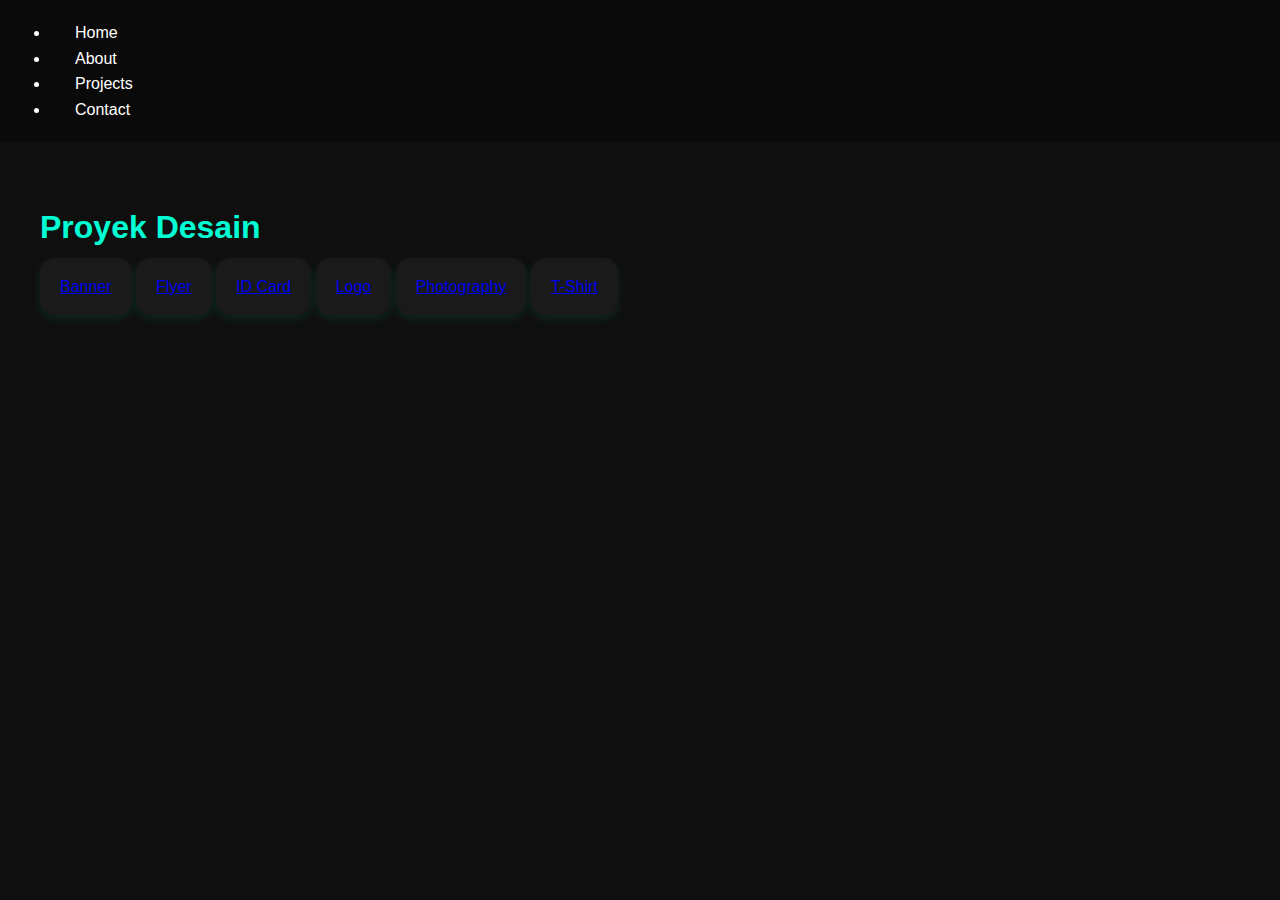
<file: projects/index.html>
<!DOCTYPE html>
<html lang="id">
<head>
  <meta charset="UTF-8" />
  <meta name="viewport" content="width=device-width, initial-scale=1.0"/>
  <title>Projects - Akhmad Dimas S</title>
  <link rel="stylesheet" href="../style.css" />
</head>
<body>
  <header>
    <nav>
      <ul class="navbar">
        <li><a href="../index.html">Home</a></li>
        <li><a href="../about.html">About</a></li>
        <li><a href="../projects/index.html" class="active">Projects</a></li>
        <li><a href="../contact.html">Contact</a></li>
      </ul>
    </nav>
  </header>

  <main>
    <section class="projects">
      <h2>Proyek Desain</h2>
      <div class="project-grid">
        <a href="banner/index.html" class="project-card">Banner</a>
        <a href="flyer/index.html" class="project-card">Flyer</a>
        <a href="idcard/index.html" class="project-card">ID Card</a>
        <a href="logo/index.html" class="project-card">Logo</a>
        <a href="photography/index.html" class="project-card">Photography</a>
        <a href="tshirt/index.html" class="project-card">T-Shirt</a>
      </div>
    </section>
  </main>
</body>
</html>
</file>
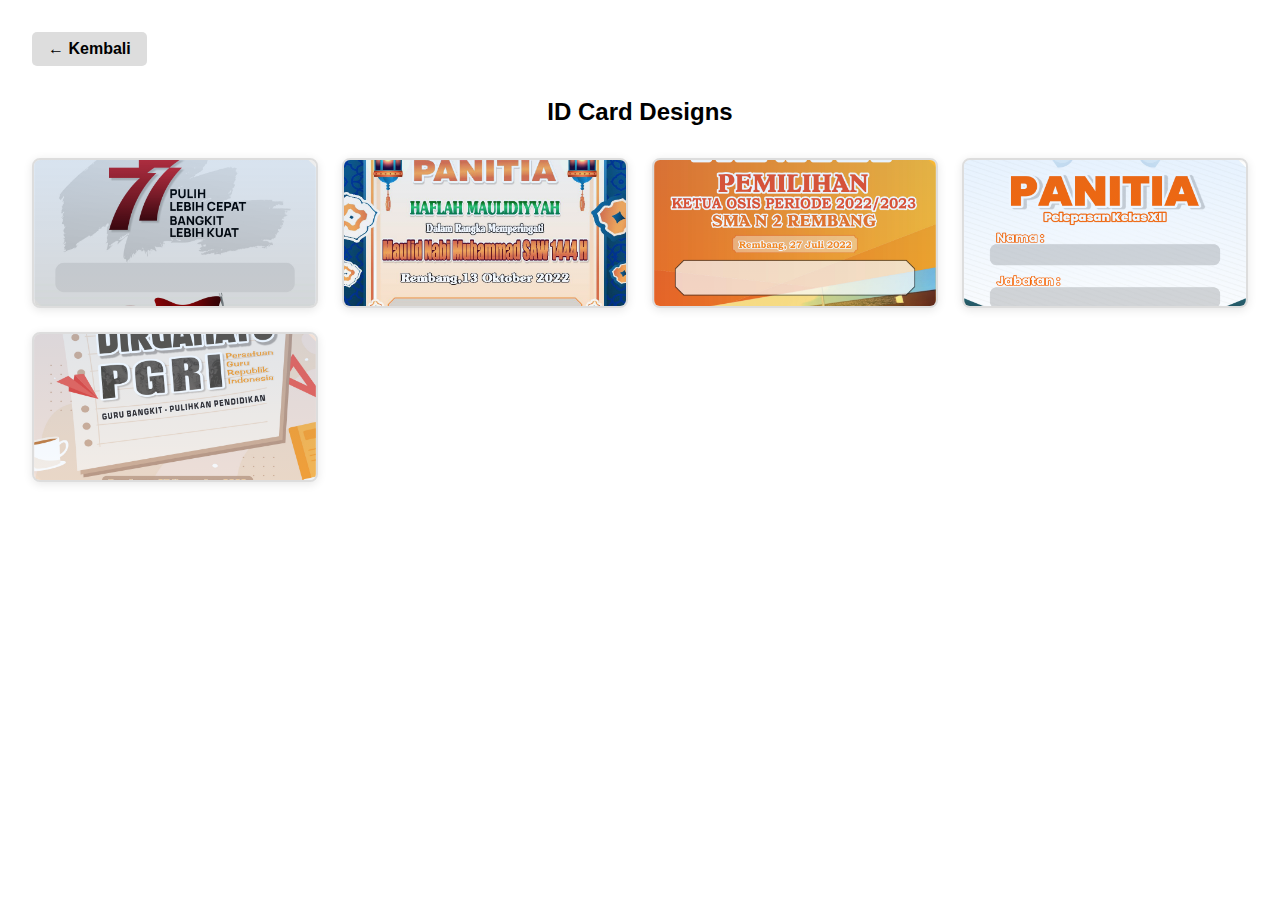
<file: projects/idcard/index.html>
<!DOCTYPE html>
<html lang="id">
<head>
  <meta charset="UTF-8" />
  <meta name="viewport" content="width=device-width, initial-scale=1" />
  <title>ID Card Designs</title>
  <link rel="stylesheet" href="../../css/projects.css" />
  <style>
       body {
      background-color: #ffffff;
      font-family: sans-serif;
      color: #000000;
      margin: 0;
      padding: 2rem;
    }

    .back-button {
      display: inline-block;
      margin-bottom: 2rem;
      padding: 0.5rem 1rem;
      background-color: #ddd;
      color: #000;
      text-decoration: none;
      border-radius: 5px;
      font-weight: bold;
    }

    .projects-container h2 {
      text-align: center;
      margin-bottom: 2rem;
    }

    .project-gallery {
      display: grid;
      grid-template-columns: repeat(auto-fit, minmax(250px, 1fr));
      gap: 1.5rem;
      justify-items: center;
    }

    .project-card {
      background-color: #f0f0f0;
      border-radius: 8px;
      overflow: hidden;
      width: 100%;
      max-width: 300px;
      transition: transform 0.3s ease;
      cursor: pointer;
      box-shadow: 0 2px 10px rgba(0, 0, 0, 0.1);
    }

    .project-card:hover {
      transform: scale(1.03);
    }

    .project-card img {
      width: 100%;
      height: auto;
      display: block;
    }

    .project-card h3 {
      margin: 0;
      padding: 0.5rem;
      font-size: 1rem;
      text-align: center;
      background-color: #f0f0f0;
    }

    /* Modal */
    .modal {
      display: none;
      position: fixed;
      z-index: 1000;
      left: 0;
      top: 0;
      width: 100vw;
      height: 100vh;
      background-color: rgba(0, 0, 0, 0.8);
      justify-content: center;
      align-items: center;
    }

    .modal-content {
      max-width: 90%;
      max-height: 90%;
      border-radius: 10px;
    }

    .close {
      position: absolute;
      top: 20px;
      right: 30px;
      font-size: 2rem;
      color: #ffffff;
      cursor: pointer;
    }
  </style>
</head>
<body>
  <a href="../../projects.html" class="back-button">← Kembali</a>

  <div class="projects-container">
    <h2>ID Card Designs</h2>
    <div class="project-gallery">
      <div class="project-card" onclick="showModal(this)">
        <img src="../../images/idcard/idcard (1).jpg" alt="idcard 1" />
        <h3>Id Card Panitia HUT RI</h3>
      </div>
      <div class="project-card" onclick="showModal(this)">
        <img src="../../images/idcard/idcard2.jpg" alt="idcard 2" />
        <h3>Id Card Panitia Maulid Nabi Muhammad SAW</h3>
      </div>
      <div class="project-card" onclick="showModal(this)">
        <img src="../../images/idcard/idcard3.jpg" alt="idcard 3" />
        <h3>Id Card Panitia Pemilihan Ketua Osis</h3>
      </div>
      <div class="project-card" onclick="showModal(this)">
        <img src="../../images/idcard/idcard4.jpg" alt="idcard 4" />
        <h3>Id Card Panitia Wisuda</h3>
      </div>
      <div class="project-card" onclick="showModal(this)">
        <img src="../../images/idcard/idcard5.jpg" alt="idcard 5" />
        <h3>Id Card Panitia HUT PGRI</h3>
      </div>
    </div>
  </div>

  <!-- Modal Preview -->
  <div id="modal" class="modal" onclick="hideModal()">
    <span class="close">&times;</span>
    <img class="modal-content" id="modal-img" />
  </div>

  <script>
    function showModal(el) {
      const img = el.querySelector("img");
      document.getElementById("modal-img").src = img.src;
      document.getElementById("modal").style.display = "flex";
    }

    function hideModal() {
      document.getElementById("modal").style.display = "none";
    }
  </script>
</body>
</html>
</file>
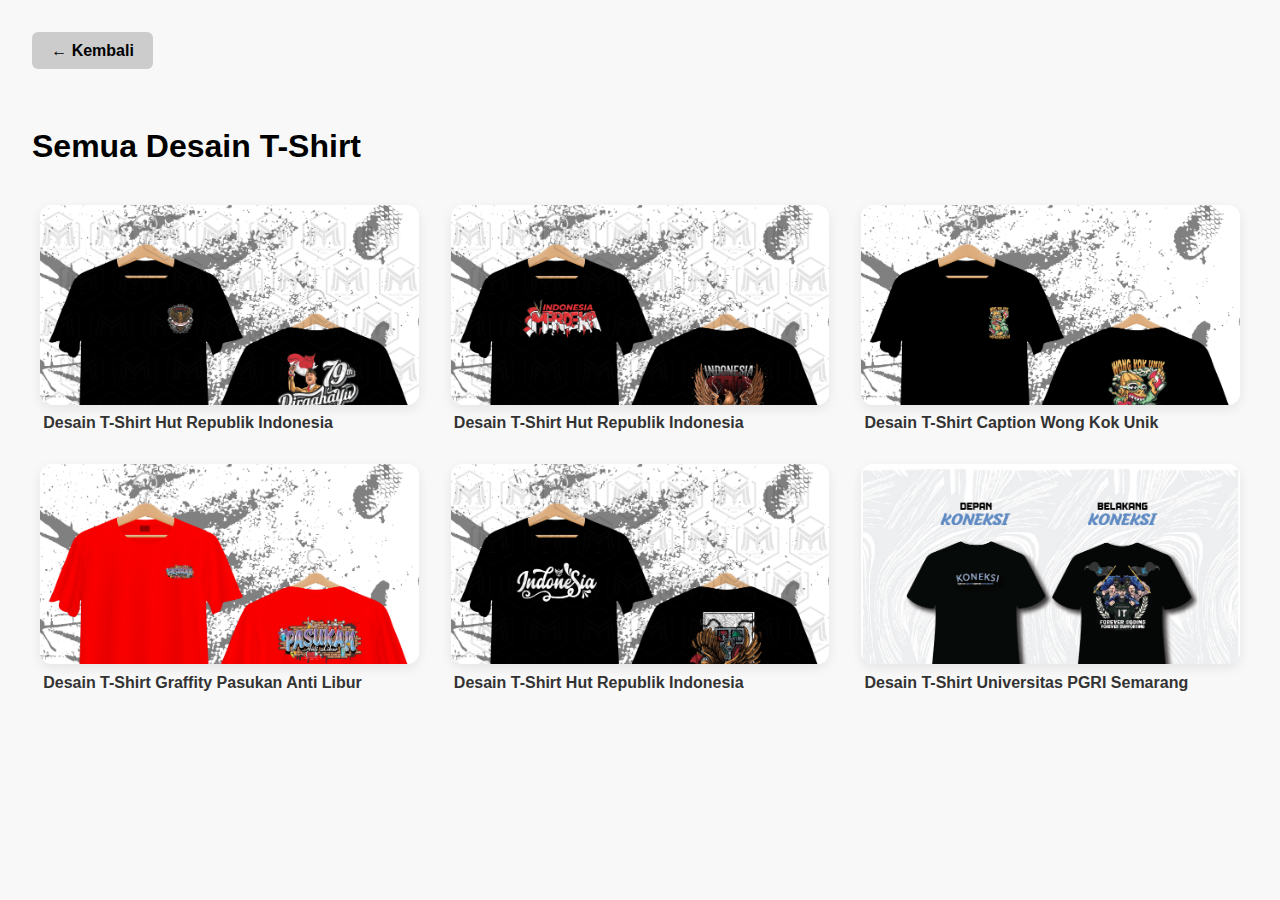
<file: projects/tshirt/index.html>
<!DOCTYPE html>
<html lang="id">
<head>
  <meta charset="UTF-8" />
  <meta name="viewport" content="width=device-width, initial-scale=1.0" />
  <title>Semua Desain T-Shirt</title>
  <style>
    body {
      margin: 0;
      font-family: "Segoe UI", sans-serif;
      background: #f8f8f8;
      color: #000;
      padding: 2rem;
    }

    a.back-button {
      display: inline-block;
      margin-bottom: 2rem;
      padding: 0.6rem 1.2rem;
      background-color: #ccc;
      color: #000;
      text-decoration: none;
      border-radius: 6px;
      font-weight: 600;
    }

    h2 {
      text-align: left;
      margin-bottom: 2.5rem;
      font-size: 2rem;
      font-weight: 700;
    }

    .project-gallery {
      display: grid;
      grid-template-columns: repeat(auto-fit, minmax(280px, 1fr));
      gap: 2rem;
      max-width: 1200px;
      margin: 0 auto;
    }

    .project-item {
      display: flex;
      flex-direction: column;
      align-items: flex-start;
    }

    .project-card {
      width: 100%;
      background: #ffffff;
      border-radius: 12px;
      overflow: hidden;
      box-shadow: 0 4px 12px rgba(0, 0, 0, 0.08);
      transition: transform 0.3s ease;
      cursor: pointer;
    }

    .project-card:hover {
      transform: translateY(-6px);
    }

    .project-card img {
      width: 100%;
      height: 200px;
      object-fit: cover;
      object-position: top;
      display: block;
    }

    .project-text {
      margin-top: 0.6rem;
      padding-left: 0.2rem;
    }

    .project-text h3 {
      margin: 0;
      font-size: 1rem;
      font-weight: 600;
      color: #333;
    }

    .project-text p {
      margin: 0.3rem 0 0;
      font-size: 0.9rem;
      color: #666;
    }

    /* Modal Style */
    .modal {
      display: none;
      position: fixed;
      z-index: 1000;
      left: 0;
      top: 0;
      width: 100vw;
      height: 100vh;
      background-color: rgba(0, 0, 0, 0.85);
      justify-content: center;
      align-items: center;
    }

    .modal-content {
      max-width: 90%;
      max-height: 90%;
      border-radius: 12px;
      box-shadow: 0 0 25px rgba(255, 255, 255, 0.2);
    }

    .close {
      position: absolute;
      top: 20px;
      right: 30px;
      font-size: 2.5rem;
      color: #ffffff;
      cursor: pointer;
    }
  </style>
</head>
<body>
  <a href="../../projects.html" class="back-button">← Kembali</a>

  <h2>Semua Desain T-Shirt</h2>

  <div class="project-gallery">

    <div class="project-item">
      <div class="project-card" onclick="showModal(this)">
        <img src="../../images/tshirt/tshirt1.jpg" alt="T-Shirt 1" />
      </div>
      <div class="project-text">
        <h3>Desain T-Shirt Hut Republik Indonesia</h3>
      </div>
    </div>

    <div class="project-item">
      <div class="project-card" onclick="showModal(this)">
        <img src="../../images/tshirt/tshirt2.jpg" alt="T-Shirt 2" />
      </div>
      <div class="project-text">
        <h3>Desain T-Shirt Hut Republik Indonesia</h3>
      </div>
    </div>

    <div class="project-item">
      <div class="project-card" onclick="showModal(this)">
        <img src="../../images/tshirt/tshirt3.png" alt="T-Shirt 3" />
      </div>
      <div class="project-text">
        <h3>Desain T-Shirt Caption Wong Kok Unik</h3>
      </div>
    </div>

    <div class="project-item">
      <div class="project-card" onclick="showModal(this)">
        <img src="../../images/tshirt/tshirt4.png" alt="T-Shirt 4" />
      </div>
      <div class="project-text">
        <h3>Desain T-Shirt Graffity Pasukan Anti Libur</h3>
      </div>
    </div>

    <div class="project-item">
      <div class="project-card" onclick="showModal(this)">
        <img src="../../images/tshirt/tshirt5.jpg" alt="T-Shirt 5" />
      </div>
      <div class="project-text">
        <h3>Desain T-Shirt Hut Republik Indonesia</h3>
      </div>
    </div>

    <div class="project-item">
      <div class="project-card" onclick="showModal(this)">
        <img src="../../images/tshirt/tshirt6.jpg" alt="T-Shirt 6" />
      </div>
      <div class="project-text">
        <h3>Desain T-Shirt Universitas PGRI Semarang</h3>
      </div>
    </div>

  </div>

  <!-- Modal -->
  <div id="modal" class="modal" onclick="hideModal()">
    <span class="close">&times;</span>
    <img class="modal-content" id="modal-img" />
  </div>

  <script>
    function showModal(el) {
      const img = el.querySelector("img");
      document.getElementById("modal-img").src = img.src;
      document.getElementById("modal").style.display = "flex";
    }

    function hideModal() {
      document.getElementById("modal").style.display = "none";
    }
  </script>
</body>
</html>
</file>
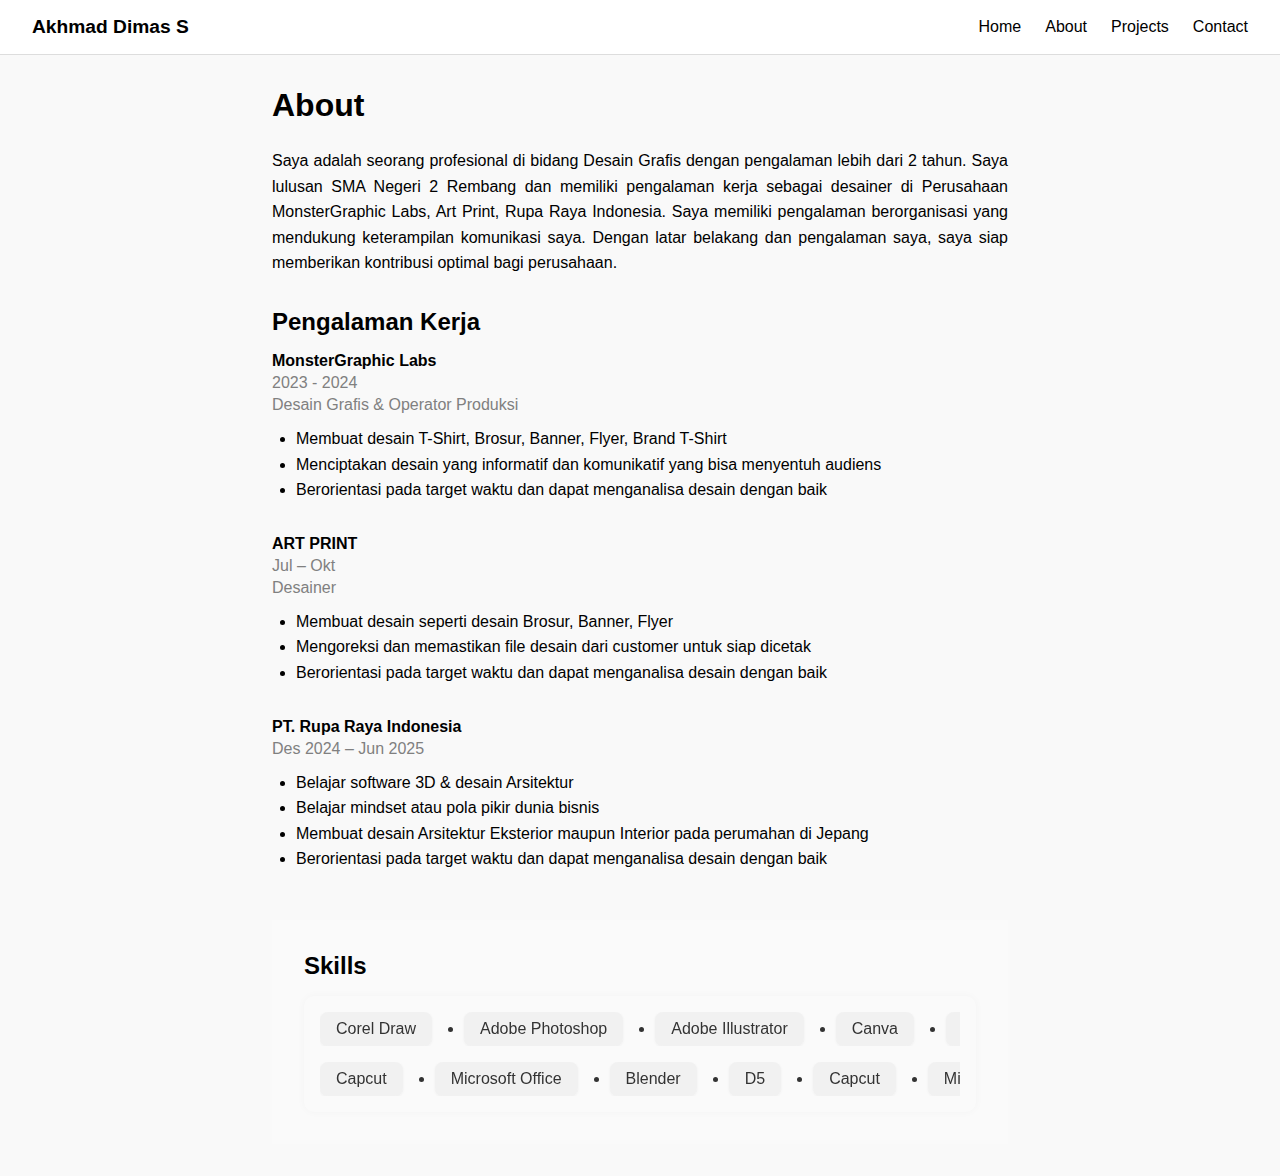
<file: about.html>
<!DOCTYPE html>
<html lang="id">
<head>
  <meta charset="UTF-8" />
  <meta name="viewport" content="width=device-width, initial-scale=1.0"/>
  <title>About - Akhmad Dimas S</title>
  <link rel="stylesheet" href="css/about.css" />
</head>
<body>
  <header>
    <div class="navbar">
      <div class="logo">Akhmad Dimas S</div>
      <nav>
        <ul class="nav-links" id="nav-links">
          <li><a href="index.html">Home</a></li>
          <li><a href="about.html" class="active">About</a></li>
          <li><a href="projects.html">Projects</a></li>
          <li><a href="contact.html">Contact</a></li>
        </ul>
        <div class="burger" id="burger">
          <div class="line1"></div>
          <div class="line2"></div>
          <div class="line3"></div>
        </div>
      </nav>
    </div>
  </header>

  <section id="about" style="padding: 2rem; max-width: 800px; margin: auto; font-family: sans-serif; text-align: justify;">
    <h2 style="font-size: 2rem; font-weight: bold; margin-bottom: 1.5rem; text-align: left;">About</h2>
    <p style="margin-bottom: 2rem; line-height: 1.6;">
      Saya adalah seorang profesional di bidang Desain Grafis dengan pengalaman lebih dari 2 tahun. Saya lulusan SMA Negeri 2 Rembang dan memiliki pengalaman kerja sebagai desainer di Perusahaan MonsterGraphic Labs, Art Print, Rupa Raya Indonesia. Saya memiliki pengalaman berorganisasi yang mendukung keterampilan komunikasi saya. Dengan latar belakang dan pengalaman saya, saya siap memberikan kontribusi optimal bagi perusahaan.
    </p>
  
    <h3 style="font-size: 1.5rem; font-weight: bold; margin-bottom: 1rem; text-align: left;">Pengalaman Kerja</h3>
  
    <div style="margin-bottom: 2rem;">
      <h4 style="font-weight: bold; margin-bottom: 0.25rem;">MonsterGraphic Labs</h4>
      <p style="color: gray; font-size: 1rem; margin-bottom: 0.25rem;">2023 - 2024</p>
      <p style="color: gray; font-size: 1rem; margin-bottom: 0.75rem;">Desain Grafis & Operator Produksi</p>
      <ul style="margin-left: 1.5rem; list-style: disc; line-height: 1.6;">
        <li>Membuat desain T-Shirt, Brosur, Banner, Flyer, Brand T-Shirt</li>
        <li>Menciptakan desain yang informatif dan komunikatif yang bisa menyentuh audiens</li>
        <li>Berorientasi pada target waktu dan dapat menganalisa desain dengan baik</li>
      </ul>
    </div>
  
    <div style="margin-bottom: 2rem;">
      <h4 style="font-weight: bold; margin-bottom: 0.25rem;">ART PRINT</h4>
      <p style="color: gray; font-size: 1rem; margin-bottom: 0.25rem;">Jul – Okt</p>
      <p style="color: gray; font-size: 1rem; margin-bottom: 0.75rem;">Desainer</p>
      <ul style="margin-left: 1.5rem; list-style: disc; line-height: 1.6;">
        <li>Membuat desain seperti desain Brosur, Banner, Flyer</li>
        <li>Mengoreksi dan memastikan file desain dari customer untuk siap dicetak</li>
        <li>Berorientasi pada target waktu dan dapat menganalisa desain dengan baik</li>
      </ul>
    </div>
  
    <div style="margin-bottom: 2rem;">
      <h4 style="font-weight: bold; margin-bottom: 0.25rem;">PT. Rupa Raya Indonesia</h4>
      <p style="color: gray; font-size: 1rem; margin-bottom: 0.75rem;">Des 2024 – Jun 2025</p>
      <ul style="margin-left: 1.5rem; list-style: disc; line-height: 1.6;">
        <li>Belajar software 3D & desain Arsitektur</li>
        <li>Belajar mindset atau pola pikir dunia bisnis</li>
        <li>Membuat desain Arsitektur Eksterior maupun Interior pada perumahan di Jepang</li>
        <li>Berorientasi pada target waktu dan dapat menganalisa desain dengan baik</li>
      </ul>
    </div>
  
    <section class="skills-section">
        <h3 class="section-title">Skills</h3>
      
        <div class="skills-container">
          <div class="skills-row marquee-right">
            <ul class="skills-track">
              <li>Corel Draw</li>
              <li>Adobe Photoshop</li>
              <li>Adobe Illustrator</li>
              <li>Canva</li>
              <li>Adobe Lightroom</li>
              <li>Adobe Premier</li>
              <!-- Duplikat -->
              <li>Corel Draw</li>
              <li>Adobe Photoshop</li>
              <li>Adobe Illustrator</li>
              <li>Canva</li>
              <li>Adobe Lightroom</li>
              <li>Adobe Premier</li>
            </ul>
          </div>
      
          <div class="skills-row marquee-left">
            <ul class="skills-track">
              <li>Capcut</li>
              <li>Microsoft Office</li>
              <li>Blender</li>
              <li>D5</li>
              <!-- Duplikat -->
              <li>Capcut</li>
              <li>Microsoft Office</li>
              <li>Blender</li>
              <li>D5</li>
            </ul>
          </div>
        </div>
      </section>
      
  <script>
    // Animasi scroll
    const observer = new IntersectionObserver((entries) => {
      entries.forEach(entry => {
        if (entry.isIntersecting) {
          entry.target.classList.add('show');
        }
      });
    });

    const hiddenElements = document.querySelectorAll('.hidden-left, .hidden-right');
    hiddenElements.forEach(el => observer.observe(el));

    // Burger menu
    const burger = document.getElementById('burger');
    const nav = document.getElementById('nav-links');

    burger.addEventListener('click', () => {
      nav.classList.toggle('nav-active');
    });
  </script>
</body>
</html>
</file>
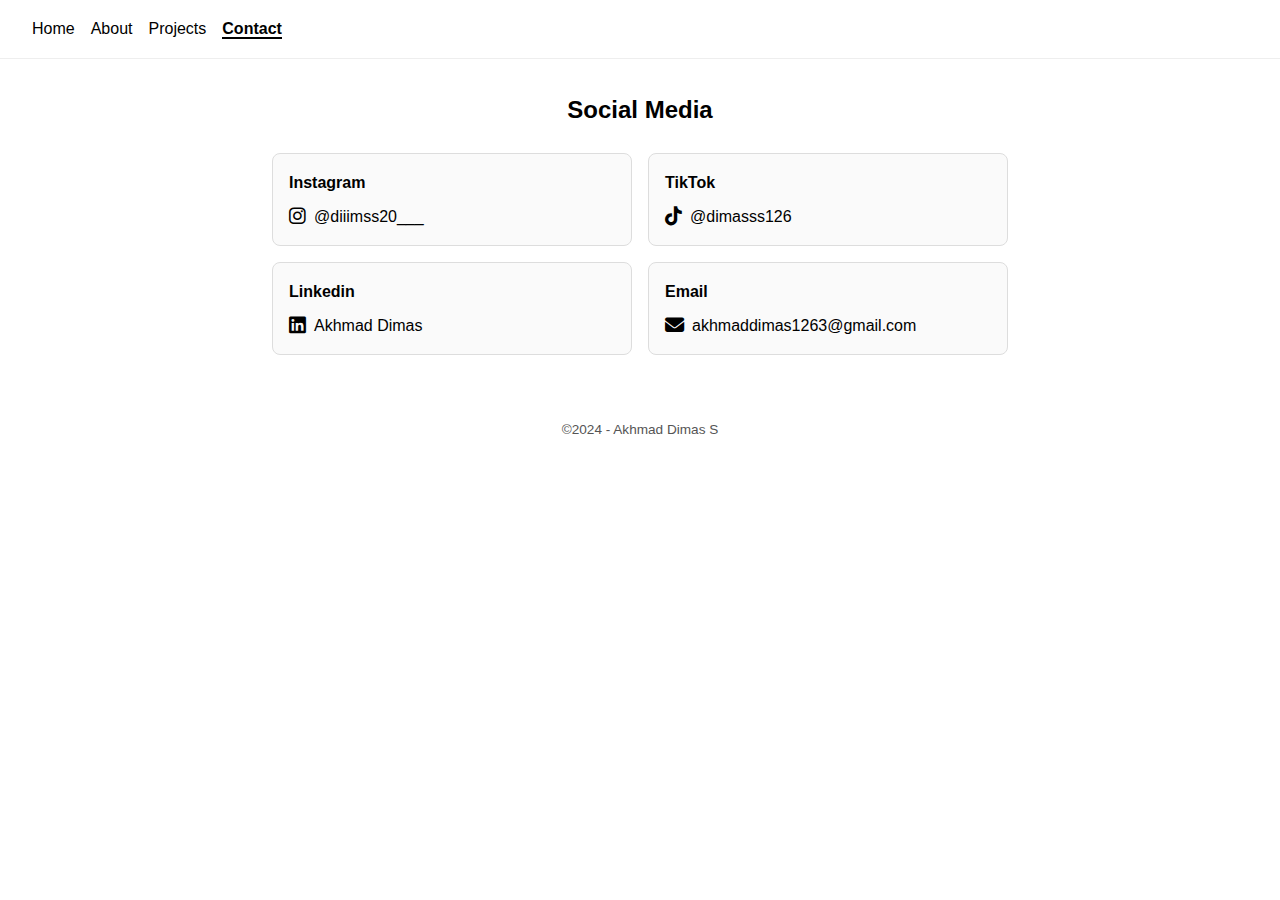
<file: contact.html>
<!DOCTYPE html>
<html lang="id">
<head>
  <meta charset="UTF-8" />
  <meta name="viewport" content="width=device-width, initial-scale=1.0"/>
  <title>Contact - Akhmad Dimas S</title>
  <link rel="stylesheet" href="css/style.css" />
  <link rel="stylesheet" href="https://cdnjs.cloudflare.com/ajax/libs/font-awesome/6.5.0/css/all.min.css" />

  <style>
    body {
      font-family: Arial, sans-serif;
      background: #fff;
      color: #000;
      margin: 0;
      padding: 0;
    }

    header {
      padding: 1rem 2rem;
      border-bottom: 1px solid #eee;
    }

    nav ul.navbar {
      display: flex;
      gap: 1rem;
      list-style: none;
      padding: 0;
    }

    nav ul.navbar li a {
      text-decoration: none;
      color: #000;
    }

    nav ul.navbar li a.active {
      font-weight: bold;
      border-bottom: 2px solid black;
    }

    main {
      padding: 2rem;
    }

    .contact h2 {
      font-size: 1.5rem;
      margin-bottom: 1.5rem;
    }

    .social-grid {
      display: grid;
      grid-template-columns: repeat(auto-fit, minmax(250px, 1fr));
      gap: 1rem;
      margin-top: 1rem;
    }

    .social-item {
      border: 1px solid #ddd;
      border-radius: 8px;
      padding: 1rem;
      background-color: #fafafa;
      display: flex;
      flex-direction: column;
      gap: 0.5rem;
    }

    .social-item i {
      font-size: 1.2rem;
      margin-right: 8px;
      color: #000;
    }

    .social-item a {
      color: #000;
      text-decoration: none;
      font-weight: 500;
      display: flex;
      align-items: center;
    }

    footer {
      text-align: center;
      padding: 2rem 0 1rem;
      font-size: 0.85rem;
      color: #555;
    }
  </style>
</head>
<body>
  <header>
    <nav>
      <ul class="navbar">
        <li><a href="index.html">Home</a></li>
        <li><a href="about.html">About</a></li>
        <li><a href="projects.html">Projects</a></li>
        <li><a href="contact.html" class="active">Contact</a></li>
      </ul>
    </nav>
  </header>

  <main>
    <section class="contact">
      <h2>Social Media</h2>
      <div class="social-grid">
        <div class="social-item">
          <strong>Instagram</strong>
          <a href="https://instagram.com/diiimss20___" target="_blank">
            <i class="fab fa-instagram"></i> @diiimss20___
          </a>
        </div>
        <div class="social-item">
          <strong>TikTok</strong>
          <a href="https://www.tiktok.com/@dimasss126" target="_blank">
            <i class="fab fa-tiktok"></i> @dimasss126
          </a>
        </div>
        <div class="social-item">
          <strong>Linkedin</strong>
          <a href="https://linkedin.com/in/akhmad-dimas-791806340" target="_blank">
            <i class="fab fa-linkedin"></i> Akhmad Dimas
          </a>
        </div>
        <div class="social-item">
          <strong>Email</strong>
          <a href="mailto:akhmaddimas1263@gmail.com">
            <i class="fas fa-envelope"></i> akhmaddimas1263@gmail.com
          </a>
        </div>
      </div>
    </section>
  </main>

  <footer>
    ©2024 - Akhmad Dimas S
  </footer>
</body>
</html>
</file>
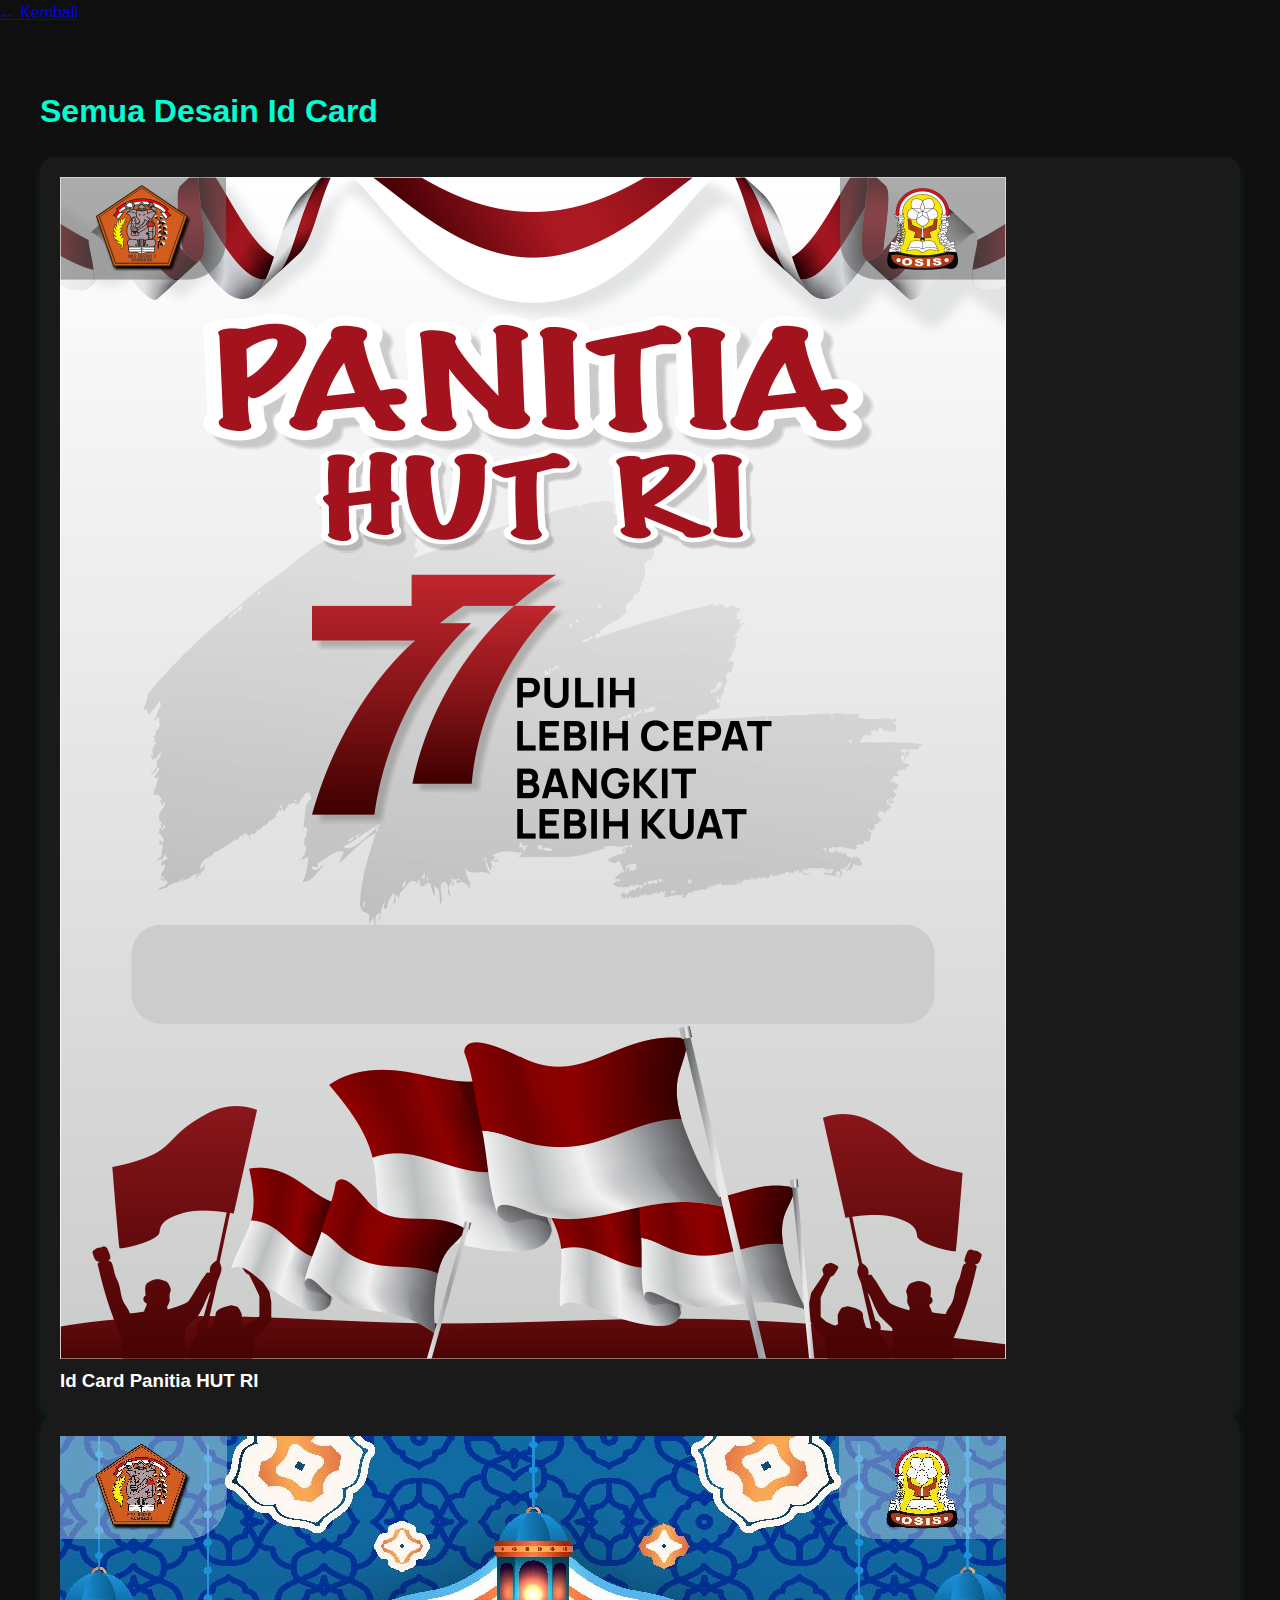
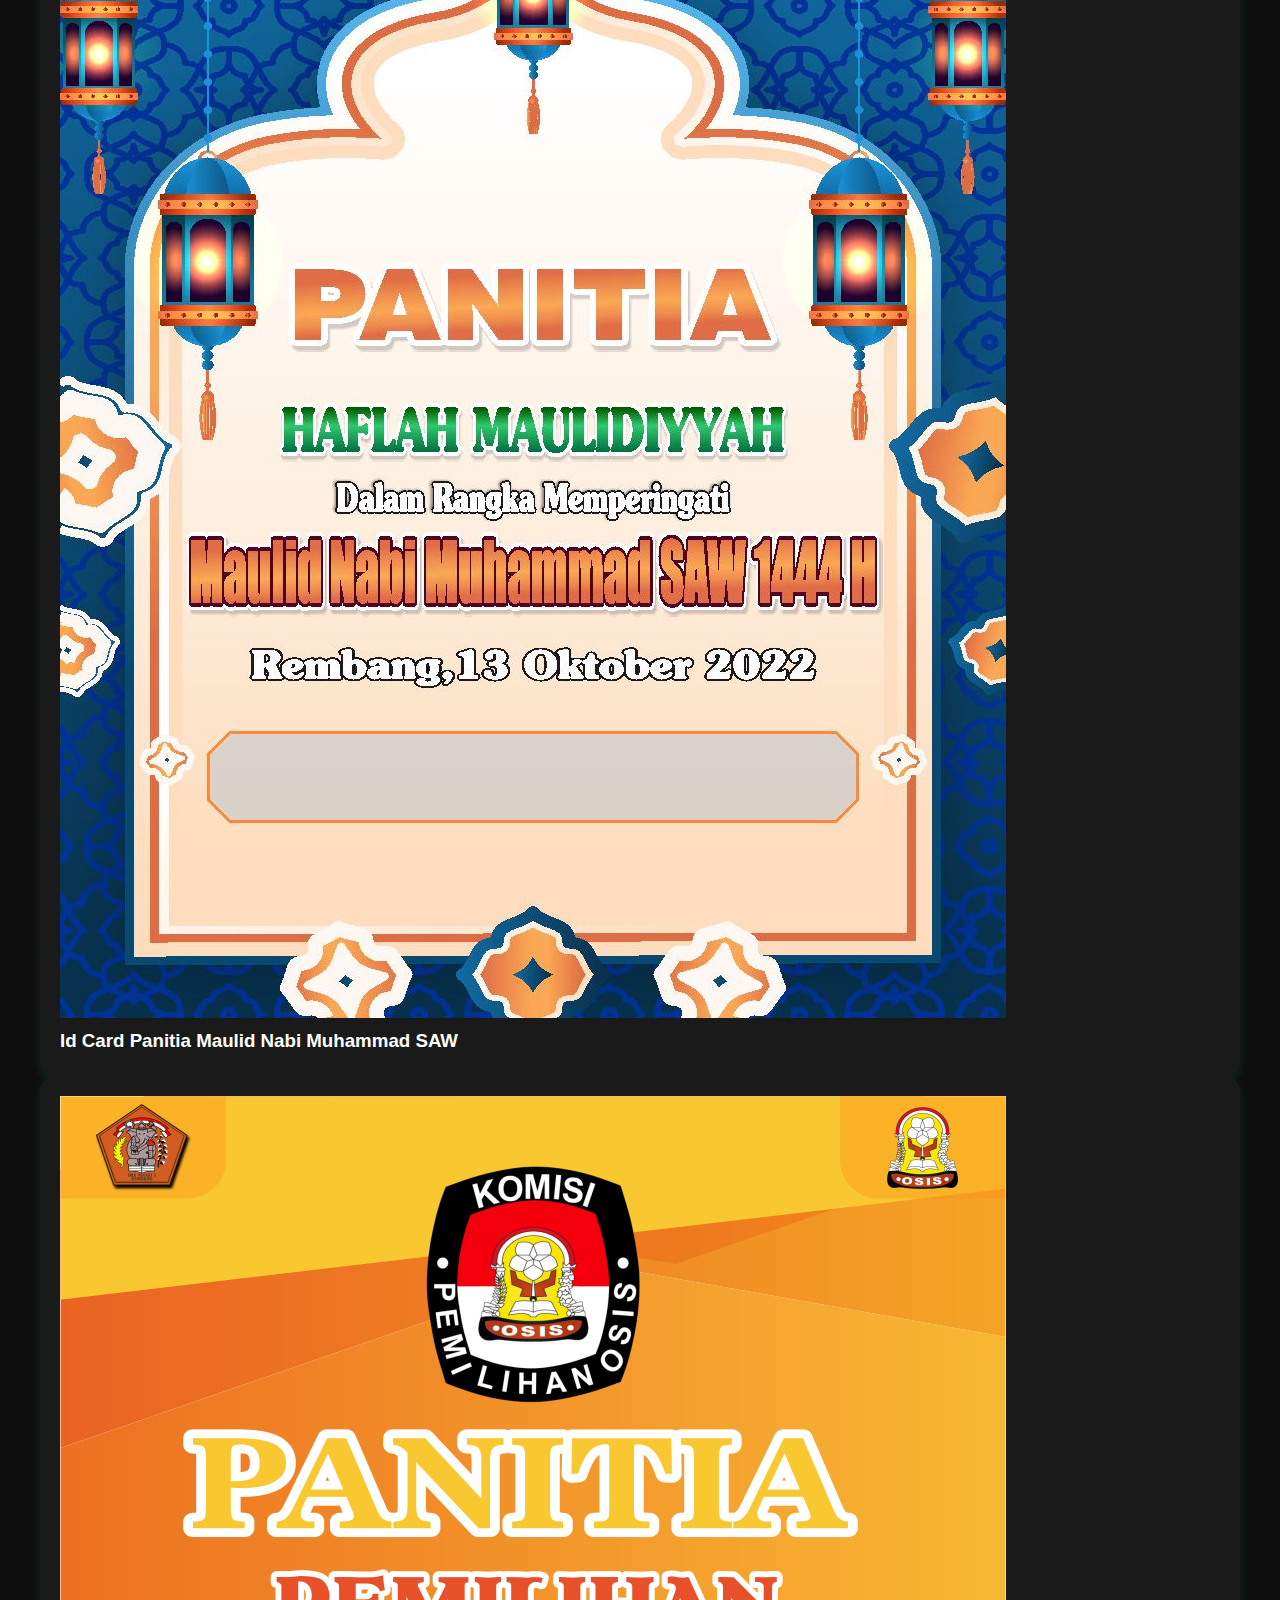
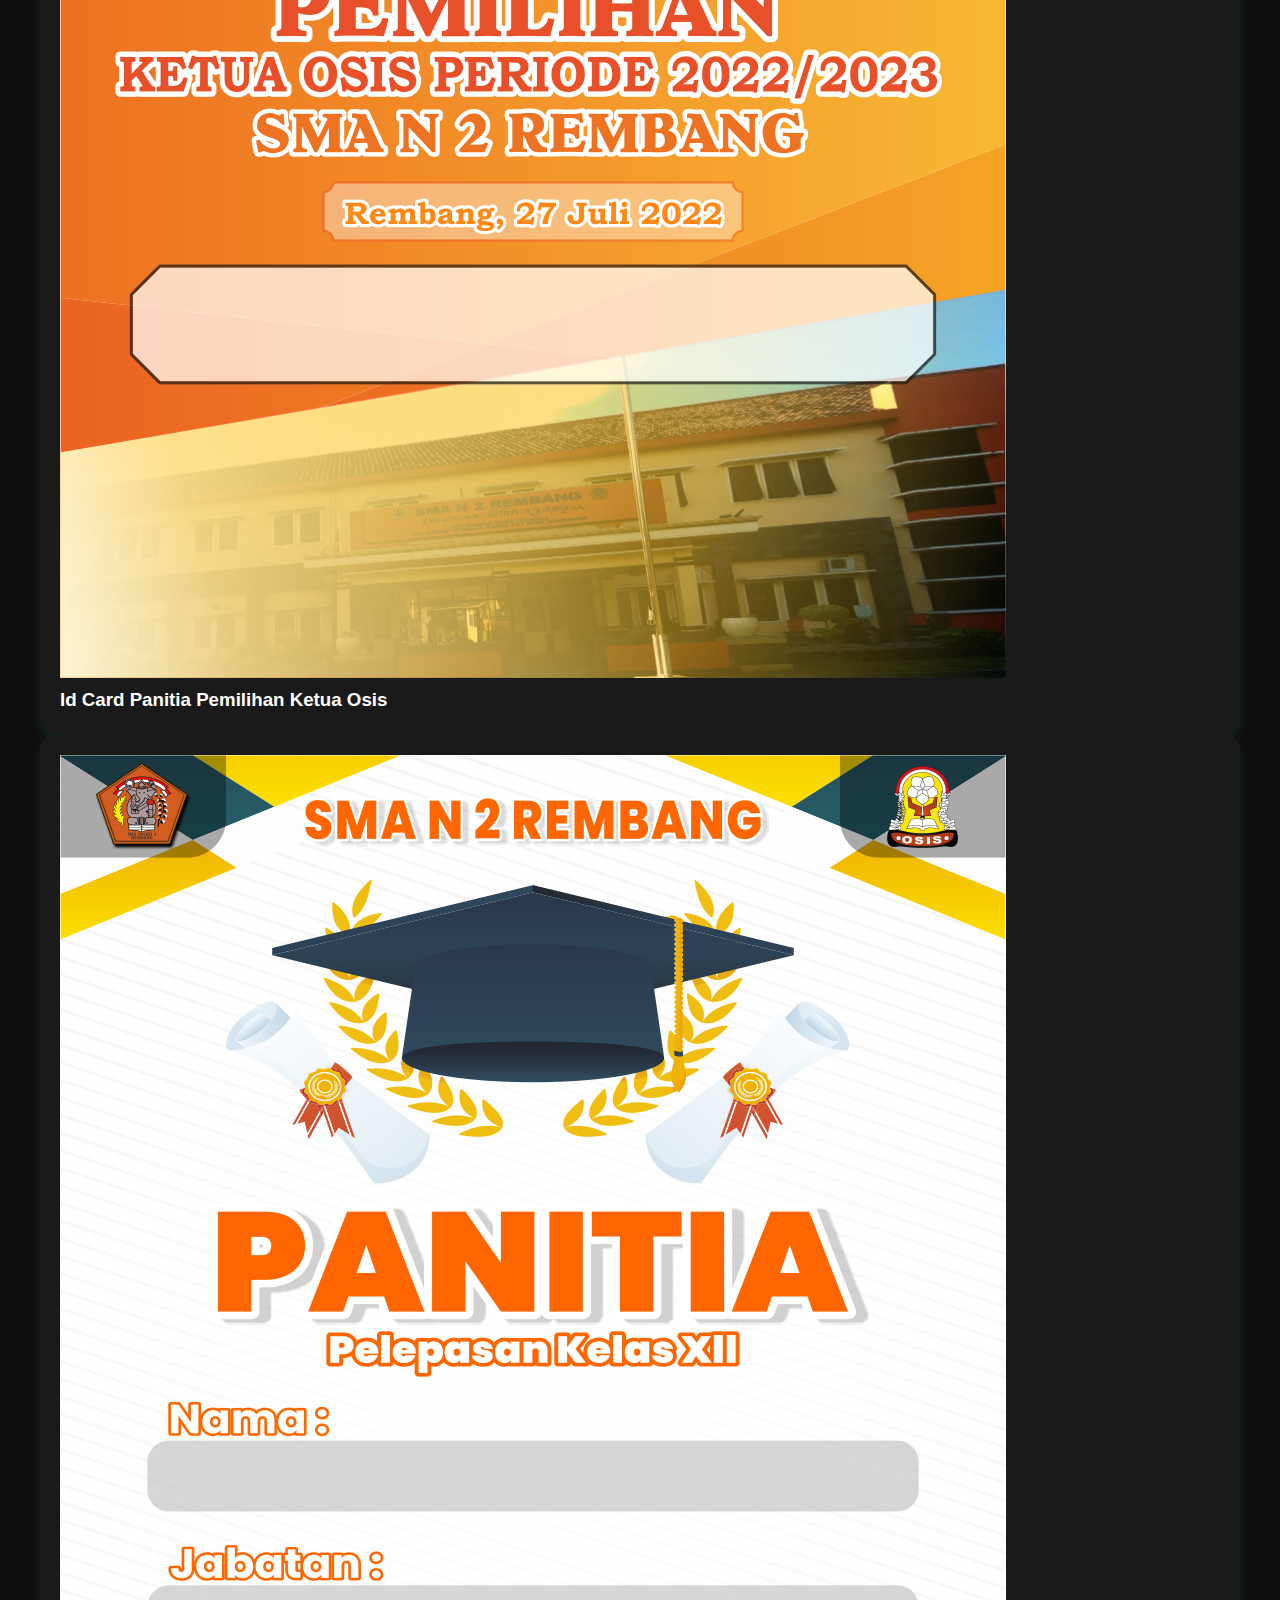
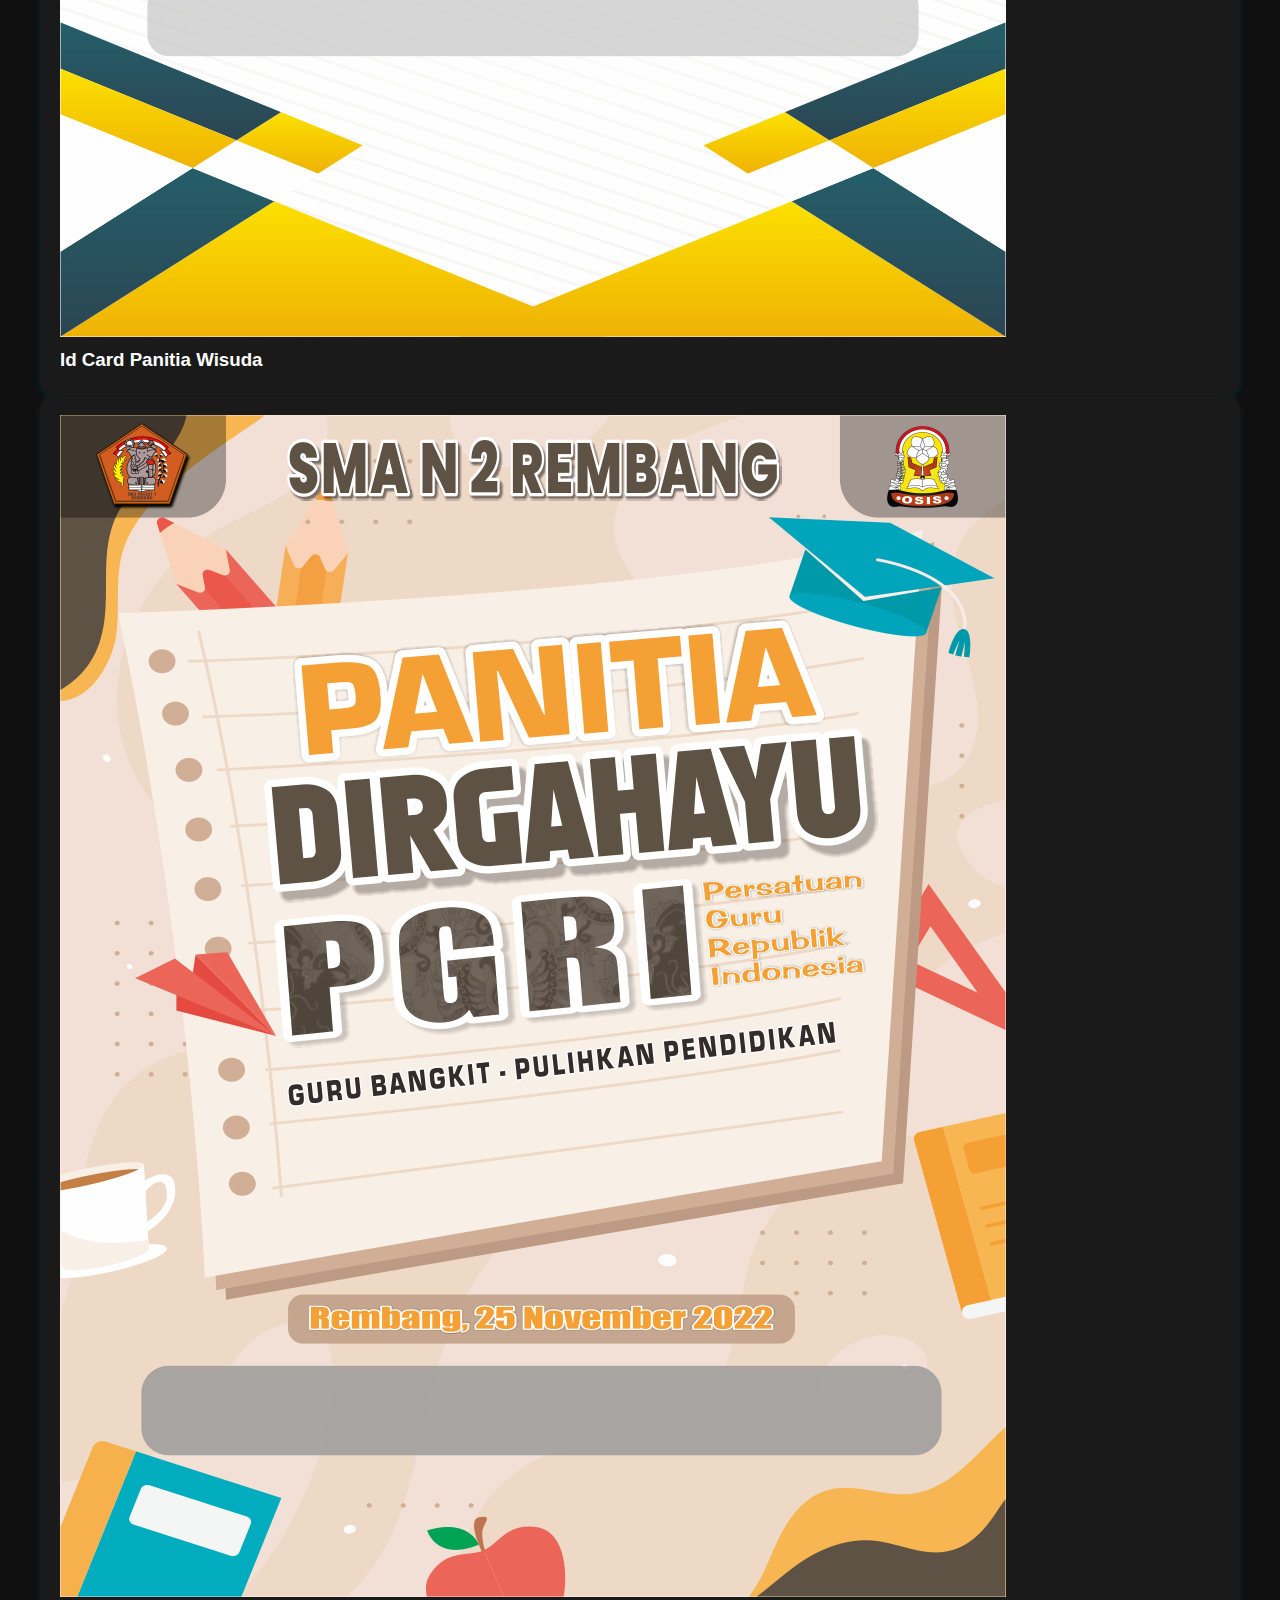
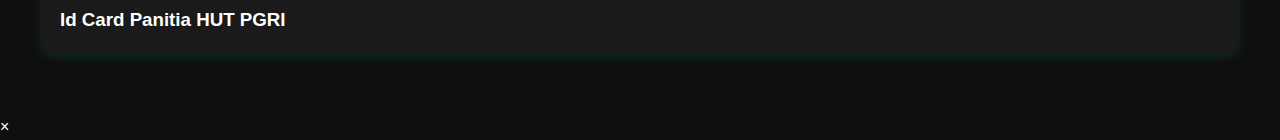
<file: Idcard.html>
<!DOCTYPE html>
<html lang="id">
<head>
  <meta charset="UTF-8">
  <title>Desain Id Card</title>
  <link rel="stylesheet" href="style.css">
</head>
<body>
  <div class="back-wrapper">
    <a href="index.html" class="back-button fancy">← Kembali</a>
  </div>

  <section id="projects">
    <h2>Semua Desain Id Card</h2>
    <div class="project-gallery">
      <div class="project-card">
        <img src="images/idcard/idcard (1).jpg" alt="idcard 1" onclick="showModal(this)">
        <h3 style="color: #ffffff;">Id Card Panitia HUT RI</h3>
      </div>
      <div class="project-card">
        <img src="images/idcard/idcard2.jpg" alt="idcard 2" onclick="showModal(this)">
        <h3 style="color: #ffffff;">Id Card Panitia Maulid Nabi Muhammad SAW</h3>
      </div>
      <div class="project-card">
        <img src="images/idcard/idcard3.jpg" alt="idcard 3" onclick="showModal(this)">
        <h3 style="color: #ffffff;">Id Card Panitia Pemilihan Ketua Osis</Kbd></h3>
      </div>
      <div class="project-card">
        <img src="images/idcard/idcard4.jpg" alt="idcard 4" onclick="showModal(this)">
        <h3 style="color: #ffffff;">Id Card Panitia Wisuda</h3>
      </div>
      <div class="project-card">
        <img src="images/idcard/idcard5.jpg" alt="idcard 5" onclick="showModal(this)">
        <h3 style="color: #ffffff;">Id Card Panitia HUT PGRI</h3>
      </div>
    </div>
  </section>
  <!-- Modal Preview -->
  <div id="modal" class="modal" onclick="hideModal()">
    <span class="close">&times;</span>
    <img class="modal-content" id="modal-img">
  </div>

  <script>
    function showModal(el) {
      document.getElementById("modal").style.display = "flex";
      document.getElementById("modal-img").src = el.src;
    }
    function hideModal() {
      document.getElementById("modal").style.display = "none";
    }
  </script>
</body>
</html>
</file>
<file: style.css>
/* General Reset */
* {
    margin: 0;
    padding: 0;
    box-sizing: border-box;
    scroll-behavior: smooth;
  }
  
  /* Body & Background */
  body {
    font-family: 'Segoe UI', sans-serif;
    background-color: #0f0f0f;
    color: #ffffff;
    line-height: 1.6;
  }
  
  /* Header */
  header {
    display: flex;
    justify-content: space-between;
    align-items: center;
    padding: 20px 50px;
    background-color: #0a0a0a;
    position: sticky;
    top: 0;
    z-index: 999;
  }
  
  .logo {
    font-size: 1.5em;
    font-weight: bold;
    color: #00ffd4;
  }
  
  nav a {
    color: #ffffff;
    margin-left: 25px;
    text-decoration: none;
    font-weight: 500;
    transition: color 0.3s ease;
  }
  
  nav a:hover {
    color: #00ffd4;
  }
  
  /* Hero Section */
  .hero {
    display: flex;
    align-items: center;
    justify-content: center;
    padding: 80px 20px;
    flex-wrap: wrap;
    background-color: #111;
    text-align: center;
  }
  
  .hero img {
    width: 250px;
    border-radius: 20px;
    margin: 20px;
    box-shadow: 0 4px 20px rgba(0, 255, 208, 0.2);
    transition: transform 0.3s ease;
  }
  .hero img:hover {
    transform: scale(1.05);
  }
  
  .hero div {
    max-width: 500px;
    margin: 20px;
  }
  
  .hero h1 {
    font-size: 2.5em;
    margin-bottom: 10px;
    color: #00ffd4;
  }
  
  /* Section Style */
  section {
    padding: 60px 40px;
  }
  
  section h2 {
    font-size: 2em;
    margin-bottom: 20px;
    color: #00ffd4;
  }
  
  /* Project Grid */
  .projects-grid {
    display: grid;
    grid-template-columns: repeat(auto-fit, minmax(250px, 1fr));
    gap: 30px;
  }
  
  .project-card {
    background-color: #1a1a1a;
    padding: 20px;
    border-radius: 15px;
    box-shadow: 0 4px 10px rgba(0, 255, 208, 0.1);
    transition: transform 0.3s ease;
  }
  .project-card:hover {
    transform: translateY(-5px);
  }
  
  /* Contact */
  .contact a {
    color: #00ffd4;
    text-decoration: none;
  }
  .contact a:hover {
    text-decoration: underline;
  }
  
  /* Footer */
  footer {
    text-align: center;
    padding: 30px;
    background-color: #000;
    color: #888;
    font-size: 0.9em;
  }
  
  /* Responsive */
  @media (max-width: 768px) {
    header {
      flex-direction: column;
      text-align: center;
    }
  
    .hero {
      flex-direction: column;
      padding: 40px 20px;
    }
  
    nav a {
      margin: 10px;
    }
  }
  .hidden {
    opacity: 0;
    transform: translateY(20px);
    transition: opacity 0.6s ease-out, transform 0.6s ease-out;
  }
  
  .show {
    opacity: 1;
    transform: translateY(0);
  }
  .btn {
    display: inline-block;
    margin-top: 20px;
    padding: 12px 24px;
    background-color: #00ffd4;
    color: #000;
    text-decoration: none;
    font-weight: bold;
    border-radius: 8px;
    transition: background-color 0.3s ease, transform 0.3s ease;
  }
  
  .btn:hover {
    background-color: #00c3a5;
    transform: translateY(-3px);
  }
  @media (max-width: 768px) {
    header {
      flex-direction: column;
      text-align: center;
      padding: 20px;
    }
  
    nav {
      margin-top: 10px;
    }
  
    nav a {
      display: inline-block;
      margin: 10px;
    }
  
    .hero {
      flex-direction: column;
      text-align: center;
      padding: 40px 20px;
    }
  
    .hero img {
      width: 180px;
      margin-bottom: 20px;
    }
  
    section {
      padding: 40px 20px;
    }
  
    .projects-grid {
      grid-template-columns: 1fr;
    }
  
    .btn {
      padding: 10px 20px;
      font-size: 1em;
    }
  }
</file>
<file: css/projects.css>
/* Reset dan dasar */
* {
  margin: 0;
  padding: 0;
  box-sizing: border-box;
}

body {
  font-family: 'Segoe UI', Tahoma, Geneva, Verdana, sans-serif;
  background-color: #f9f9f9;
  color: #333;
}

/* Navigasi */
.navbar {
  display: flex;
  justify-content: space-between;
  align-items: center;
  padding: 1rem 2rem;
  background-color: #fff;
  border-bottom: 1px solid #ddd;
  position: sticky;
  top: 0;
  z-index: 1000;
}

.logo {
  font-weight: bold;
  font-size: 1.2rem;
}

.nav-links {
  display: flex;
  list-style: none;
  gap: 1.5rem;
}

.nav-links li a {
  text-decoration: none;
  color: #333;
  transition: color 0.3s;
}

.nav-links li a.active,
.nav-links li a:hover {
  color: #007BFF;
}

.burger {
  display: none;
  flex-direction: column;
  gap: 5px;
  cursor: pointer;
}

.burger div {
  width: 25px;
  height: 3px;
  background-color: #333;
}

@media (max-width: 768px) {
  .nav-links {
    position: absolute;
    top: 60px;
    right: 0;
    background-color: white;
    flex-direction: column;
    gap: 1rem;
    width: 200px;
    padding: 1rem;
    display: none;
    box-shadow: 0 4px 8px rgba(0, 0, 0, 0.1);
  }

  .nav-links.nav-active {
    display: flex;
  }

  .burger {
    display: flex;
  }
}

/* Section */
.project-section {
  padding: 2rem;
  max-width: 1200px;
  margin: auto;
}

.section-title {
  font-size: 2rem;
  text-align: center;
  margin-bottom: 2rem;
  color: #222;
}

/* Grid layout */
.project-grid {
  display: grid;
  grid-template-columns: repeat(auto-fit, minmax(250px, 1fr));
  gap: 2rem;
}

/* Card tampilan */
.project-card {
  display: flex;
  align-items: center;
  justify-content: center;
  height: 150px;
  text-decoration: none;
  background-color: white;
  color: black;
  border-radius: 12px;
  border: 2px solid #ddd;
  position: relative;
  overflow: hidden;
  transition: transform 0.3s ease, box-shadow 0.3s ease;
  flex-direction: column;
  cursor: pointer;
}

/* Teks dalam kartu */
.project-card h2 {
  font-size: 1.3rem;
  z-index: 2;
  position: relative;
  color: black;
  white-space: nowrap;
}

/* Saat class active ditambahkan, animasi jalan 1 kali */
.project-card.active h2 {
  animation: slideText 4s linear 1;
}

/* Animasi teks jalan dari kiri ke kanan */
@keyframes slideText {
  0% {
    transform: translateX(-100%);
    opacity: 0;
  }
  50% {
    opacity: 1;
  }
  100% {
    transform: translateX(100%);
    opacity: 0;
  }
}

/* Hover tetap ada shadow */
.project-card:hover {
  transform: translateY(-5px);
  box-shadow: 0 10px 24px rgba(0, 0, 0, 0.15);
}

/* Efek glowing berjalan terus-menerus */
.project-card::before {
  content: '';
  position: absolute;
  top: -50%;
  right: -50%;
  width: 200%;
  height: 200%;
  background: linear-gradient(135deg, rgba(0, 123, 255, 0.2), transparent 70%);
  z-index: 1;
  transform: rotate(45deg);
  animation: glowLoop 4s linear infinite;
}

/* Animasi background glow terus-menerus */
@keyframes glowLoop {
  0% {
    transform: rotate(45deg) translate(0%, 0%);
  }
  50% {
    transform: rotate(45deg) translate(-30%, -30%);
  }
  100% {
    transform: rotate(45deg) translate(0%, 0%);
  }
}

/* Responsive teks */
@media (max-width: 480px) {
  .project-card h2 {
    font-size: 1.1rem;
  }
}

/* Hilangkan gambar jika ada */
.project-card img {
  display: none;
}
</file>
<file: css/about.css>
/* Reset dan dasar */
* {
  margin: 0;
  padding: 0;
  box-sizing: border-box;
}

body {
  font-family: sans-serif;
  background-color: #f9f9f9;
}

/* Navbar */
.navbar {
  display: flex;
  justify-content: space-between;
  align-items: center;
  padding: 1rem 2rem;
  background-color: white;
  border-bottom: 1px solid #ddd;
}

.logo {
  font-weight: bold;
  font-size: 1.2rem;
}

.nav-links {
  display: flex;
  list-style: none;
  gap: 1.5rem;
}

.nav-links li a {
  text-decoration: none;
  color: black;
  transition: color 0.3s;
}

.nav-links li a:hover {
  color: #007BFF;
}

.burger {
  display: none;
  flex-direction: column;
  cursor: pointer;
  gap: 5px;
}

.burger div {
  width: 25px;
  height: 3px;
  background-color: black;
  transition: all 0.3s ease;
}

/* Hero Section */
.hero {
  padding: 4rem 2rem;
}

.hero-container {
  display: flex;
  flex-wrap: wrap;
  align-items: center;
  justify-content: center;
  gap: 2rem;
}

.hero-image img {
  max-width: 250px;
  border-radius: 12px;
  box-shadow: 0 0 10px rgba(0,0,0,0.1);
}

.hero-text h1 {
  font-size: 2rem;
  margin-bottom: 1rem;
}

.hero-text p {
  font-size: 1rem;
  color: #555;
}

/* Responsive */
@media (max-width: 768px) {
  .nav-links {
    position: absolute;
    top: 60px;
    right: 0;
    flex-direction: column;
    background-color: white;
    width: 200px;
    display: none;
    padding: 1rem;
    box-shadow: 0 4px 8px rgba(0,0,0,0.1);
  }

  .nav-links.nav-active {
    display: flex;
  }

  .burger {
    display: flex;
  }

  .hero-container {
    flex-direction: column;
    text-align: center;
  }
}

/* Animasi */
.animated-image {
  animation: fadeZoomIn 1s ease forwards;
  opacity: 0;
}

@keyframes fadeZoomIn {
  from {
    opacity: 0;
    transform: scale(0.8);
  }
  to {
    opacity: 1;
    transform: scale(1);
  }
}

.slide-in-text {
  opacity: 0;
  transform: translateX(-50px);
  animation: slideLeft 1s ease forwards;
  animation-delay: 0.8s;
}

@keyframes slideLeft {
  to {
    opacity: 1;
    transform: translateX(0);
  }
}

/* Skills Section */
.skills-section {
  margin-top: 3rem;
  padding: 2rem;
  background-color: #fafafa;
}

.section-title {
  font-size: 1.5rem;
  font-weight: bold;
  margin-bottom: 1rem;
  text-align: left;
}

.skills-container {
  display: flex;
  flex-direction: column;
  gap: 1rem;
  overflow: hidden;
  position: relative;
  background-color: #fafafa;
  padding: 1rem;
  border-radius: 10px;
  box-shadow: 0 0 8px rgba(0, 0, 0, 0.03);
}

.skills-row {
  width: 100%;
  overflow: hidden;
  position: relative;
}

.skills-track {
  display: flex;
  gap: 2rem;
  animation: scroll-marquee 15s linear infinite;
  will-change: transform;
}

.skills-track li {
  background: #f1f1f1;
  padding: 0.5rem 1rem;
  border-radius: 8px;
  white-space: nowrap;
  font-size: 1rem;
  color: #333;
  box-shadow: 0 1px 3px rgba(0, 0, 0, 0.05);
  flex-shrink: 0;
}

@keyframes scroll-marquee {
  0% {
    transform: translateX(0);
  }
  100% {
    transform: translateX(-50%);
  }
}
</file>
<file: css/style.css>
/* Reset dasar */
* {
  margin: 0;
  padding: 0;
  box-sizing: border-box;
}

body {
  font-family: 'Segoe UI', sans-serif;
  background-color: #ffffff;
  color: #000000;
  line-height: 1.6;
  padding: 0 1rem;
}

/* Halaman Contact */
main {
  padding: 3rem 1rem;
  max-width: 800px;
  margin: 0 auto;
}

.contact h2 {
  font-size: 2rem;
  margin-bottom: 1rem;
  text-align: center;
}

.contact p {
  font-size: 1rem;
  margin: 0.8rem 0;
  text-align: center;
}

.contact a {
  color: #000;
  text-decoration: none;
  font-weight: 600;
}

.contact a:hover {
  text-decoration: underline;
}

/* Responsif */
@media (max-width: 600px) {
  .navbar {
    flex-direction: column;
    align-items: center;
    gap: 1rem;
  }

  main {
    padding: 2rem 1rem;
  }
}
</file>
